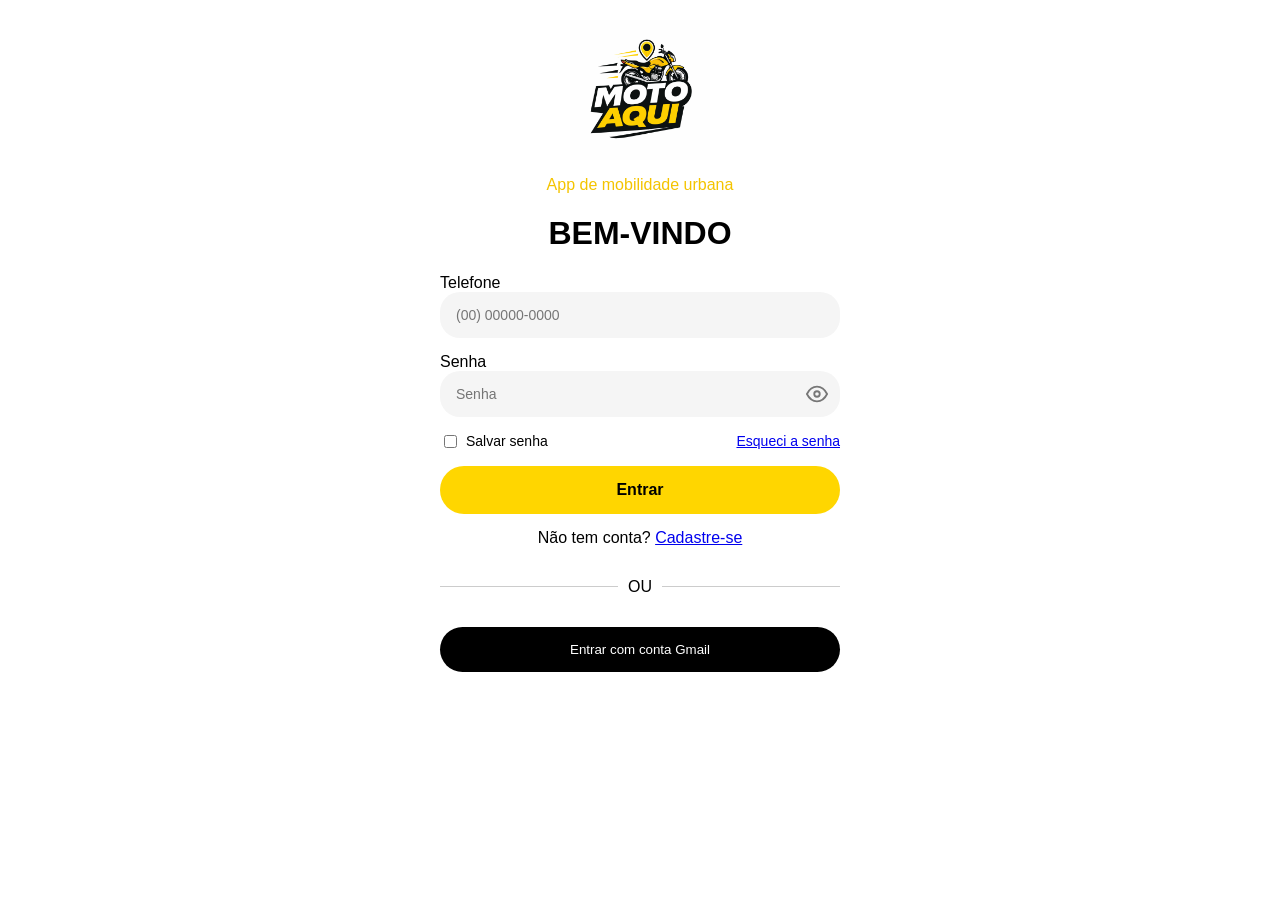
<file: pagina1/index.html>
<!DOCTYPE html>
<html lang="pt-BR">
<head>
<meta charset="UTF-8">
<meta name="viewport" content="width=device-width, initial-scale=1.0">
<title>Login</title>

<link rel="stylesheet" href="style.css">

<!-- ROTAS -->
<script src="../js/rotas.js"></script>

</head>

<body>

<div class="conteudo">

  <img src="img/logo.png" class="logo">

  <p class="sub">App de mobilidade urbana</p>

  <h1>BEM-VINDO</h1>

  <label>Telefone</label>
  <div class="input-box">
    <input type="tel" id="telefone" placeholder="(00) 00000-0000">
  </div>

  <label>Senha</label>
  <div class="input-box">
    <input type="password" id="senha" placeholder="Senha">

    <span class="eye" onclick="toggleSenha('senha', this)">
      <svg viewBox="0 0 24 24">
        <path d="M1 12C3.5 7 7.5 4 12 4s8.5 3 11 8c-2.5 5-6.5 8-11 8s-8.5-3-11-8z"/>
        <circle cx="12" cy="12" r="3"/>
      </svg>
    </span>
  </div>

  <div class="linha">
    <div class="salvar">
      <input type="checkbox" id="checkSalvar">
      <label for="checkSalvar">Salvar senha</label>
    </div>

    <a href="#">Esqueci a senha</a>
  </div>

  <button class="btn" onclick="entrar()">Entrar</button>

  <p class="cadastro">
    Não tem conta? <a href="#" onclick="irCadastro()">Cadastre-se</a>
  </p>

  <div class="ou">
    <span></span>
    <p>OU</p>
    <span></span>
  </div>

  <button class="btn-google">Entrar com conta Gmail</button>

</div>

<script src="script.js"></script>
</body>
</html>
</file>
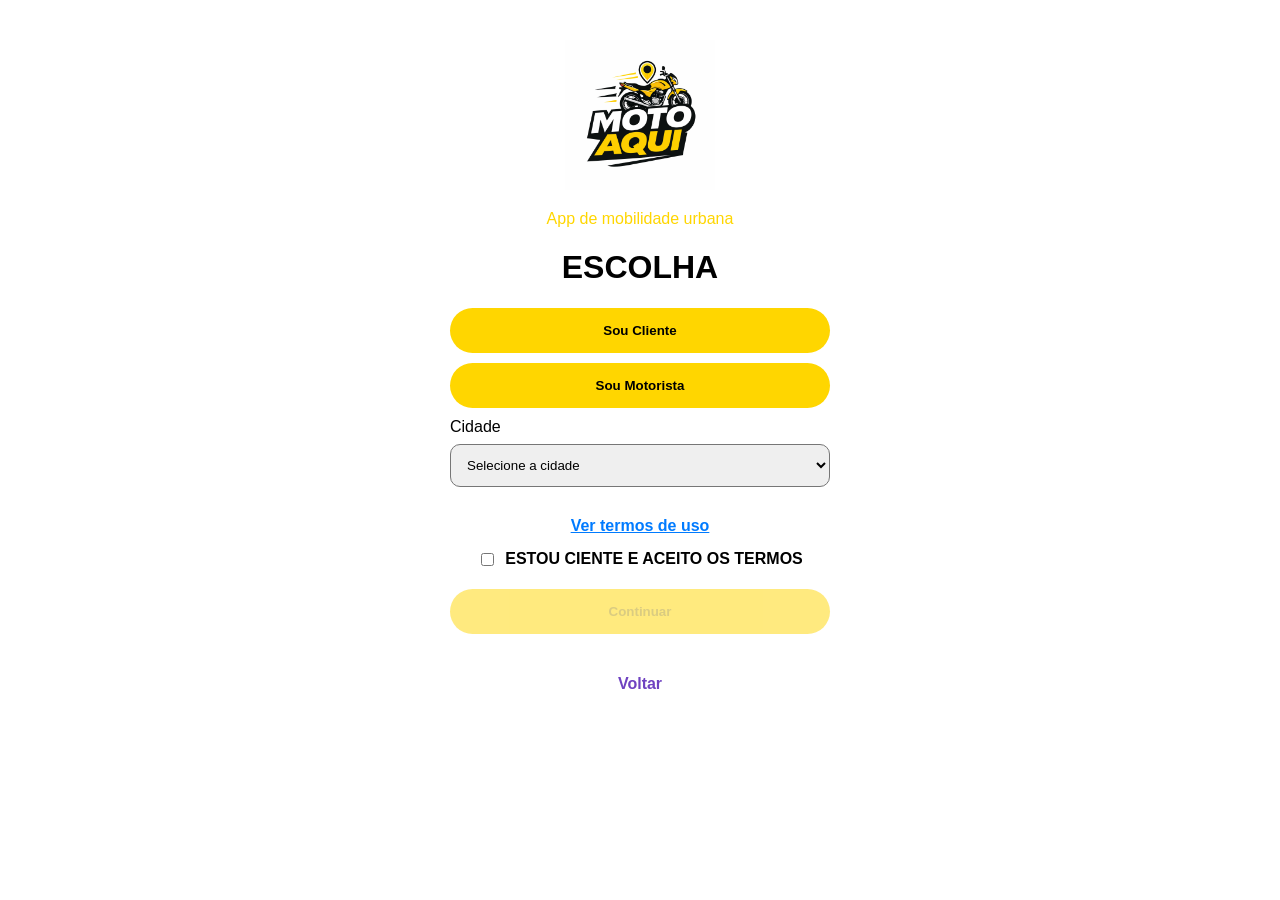
<file: pagina2/index.html>
<!DOCTYPE html>
<html lang="pt-BR">
<head>
<meta charset="UTF-8">
<meta name="viewport" content="width=device-width, initial-scale=1.0">
<title>Escolha</title>

<link rel="stylesheet" href="style.css">
<script src="../js/rotas.js"></script>
</head>

<body>

<div class="conteudo">

  <img src="img/logo.png" class="logo">

  <p class="sub">App de mobilidade urbana</p>

  <h1>ESCOLHA</h1>

  <!-- BOTÕES -->
  <button id="btnCliente" class="btn" onclick="selecionarTipo('cliente')">
    Sou Cliente
  </button>

  <button id="btnMotorista" class="btn" onclick="selecionarTipo('motorista')">
    Sou Motorista
  </button>

  <!-- CIDADE -->
  <label>Cidade</label>
  <select id="cidade">
    <option value="">Selecione a cidade</option>
    <option value="passos">Passos</option>
    <option value="outra">Outras cidades</option>
  </select>

  <!-- TERMOS LINK -->
  <a href="#" onclick="irTermos()" class="link-termos">Ver termos de uso</a>

  <!-- ACEITE -->
  <div class="aceite-termos">
    <input type="checkbox" id="aceite">
    <label for="aceite">ESTOU CIENTE E ACEITO OS TERMOS</label>
  </div>

  <!-- CONTINUAR -->
  <button id="continuar" class="btn btn-disabled" disabled onclick="continuar()">
    Continuar
  </button>

  <!-- VOLTAR -->
  <p style="text-align:center;">
  <a href="#" onclick="voltar()" class="link-voltar">Voltar</a>
</p>

</div>

<script src="script.js"></script>
</body>
</html>
</file>
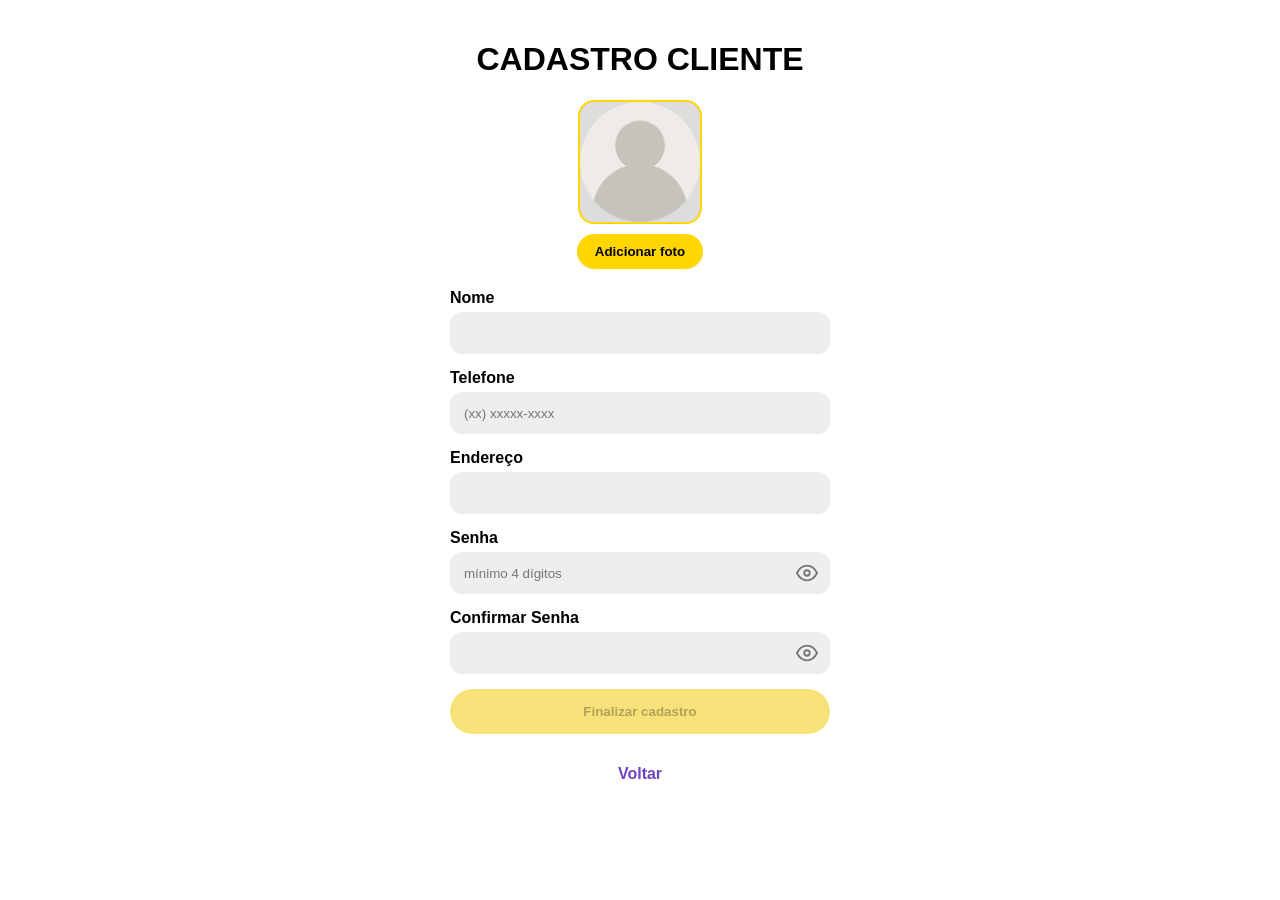
<file: pagina3/index.html>
<!DOCTYPE html>
<html lang="pt-BR">
<head>
<meta charset="UTF-8">
<meta name="viewport" content="width=device-width, initial-scale=1.0">
<title>Cadastro Cliente</title>

<link rel="stylesheet" href="style.css">
</head>

<body>

<div class="conteudo">

<h1>CADASTRO CLIENTE</h1>

<!-- FOTO -->
<div class="foto-container">
  <img id="preview" src="foto/avatar-padrao.png">
</div>

<button class="btn-foto" onclick="abrirFoto()">Adicionar foto</button>

<!-- 🔥 ESCONDIDO -->
<input type="file" id="fotoInput" accept="image/*" style="display:none;">

<label>Nome</label>
<div class="input-box">
  <input type="text" id="nome">
</div>

<label>Telefone</label>
<div class="input-box">
  <input type="tel" id="telefone" placeholder="(xx) xxxxx-xxxx">
</div>

<label>Endereço</label>
<div class="input-box">
  <input type="text" id="endereco">
</div>

<label>Senha</label>
<div class="input-box">
  <input type="password" id="senha" placeholder="mínimo 4 dígitos">

  <span class="eye" onclick="toggleSenha('senha', this)">
    <svg viewBox="0 0 24 24">
      <path d="M1 12C3.5 7 7.5 4 12 4s8.5 3 11 8c-2.5 5-6.5 8-11 8s-8.5-3-11-8z"/>
      <circle cx="12" cy="12" r="3"/>
    </svg>
  </span>
</div>

<label>Confirmar Senha</label>
<div class="input-box">
  <input type="password" id="confirmar">

  <span class="eye" onclick="toggleSenha('confirmar', this)">
    <svg viewBox="0 0 24 24">
      <path d="M1 12C3.5 7 7.5 4 12 4s8.5 3 11 8c-2.5 5-6.5 8-11 8s-8.5-3-11-8z"/>
      <circle cx="12" cy="12" r="3"/>
    </svg>
  </span>
</div>

<button class="btn" onclick="cadastrar()">Finalizar cadastro</button>

<p style="text-align:center;">
  <a href="../pagina2/" class="link-voltar">Voltar</a>
</p>

</div>

<script src="script.js"></script>

</body>
</html>
</file>
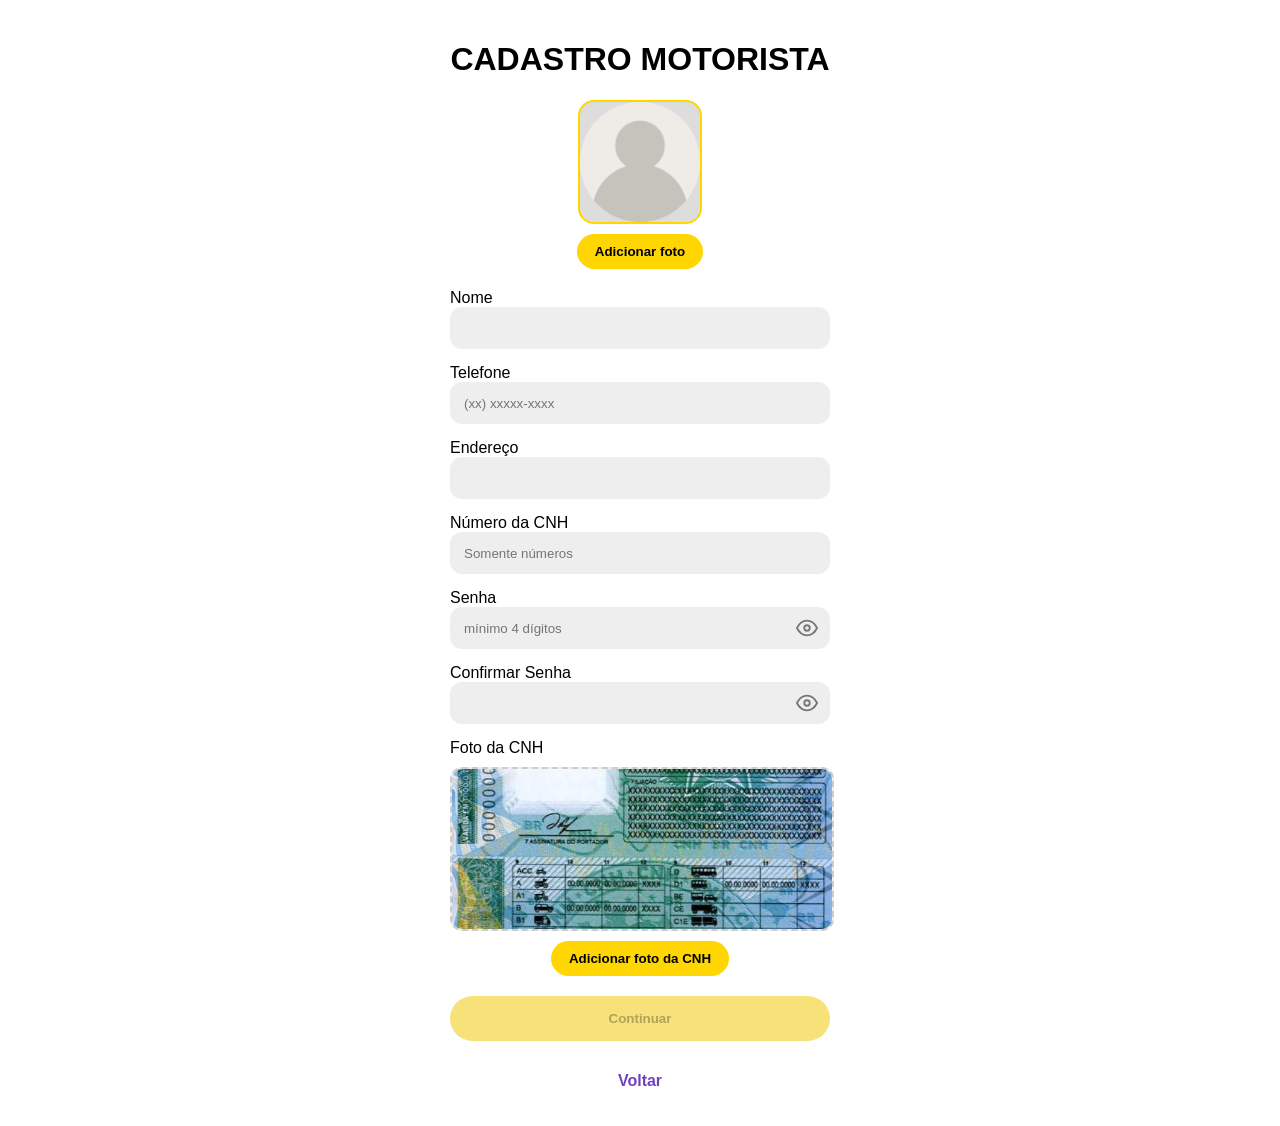
<file: pagina4/index.html>
<!DOCTYPE html>
<html lang="pt-BR">
<head>
<meta charset="UTF-8">
<meta name="viewport" content="width=device-width, initial-scale=1.0">
<title>Cadastro Motorista</title>

<link rel="stylesheet" href="style.css">
</head>

<body>

<div class="conteudo">

<h1>CADASTRO MOTORISTA</h1>

<!-- FOTO PERFIL -->
<div class="foto-container">
  <img id="previewPerfil" src="foto/avatar-padrao.png">
</div>

<button class="btn-foto" onclick="abrirFoto('perfil')">Adicionar foto</button>
<input type="file" id="fotoPerfilInput" accept="image/*" style="display:none;">

<label>Nome</label>
<div class="input-box">
  <input type="text" id="nome">
</div>

<label>Telefone</label>
<div class="input-box">
  <input type="tel" id="telefone" placeholder="(xx) xxxxx-xxxx">
</div>

<label>Endereço</label>
<div class="input-box">
  <input type="text" id="endereco">
</div>

<label>Número da CNH</label>
<div class="input-box">
  <input type="tel" id="cnh" maxlength="11" placeholder="Somente números">
</div>

<label>Senha</label>
<div class="input-box">
  <input type="password" id="senha" placeholder="mínimo 4 dígitos">

  <span class="eye" onclick="toggleSenha('senha', this)">
    <svg viewBox="0 0 24 24">
      <path d="M1 12C3.5 7 7.5 4 12 4s8.5 3 11 8c-2.5 5-6.5 8-11 8s-8.5-3-11-8z"/>
      <circle cx="12" cy="12" r="3"/>
    </svg>
  </span>
</div>

<label>Confirmar Senha</label>
<div class="input-box">
  <input type="password" id="confirmar">

  <span class="eye" onclick="toggleSenha('confirmar', this)">
    <svg viewBox="0 0 24 24">
      <path d="M1 12C3.5 7 7.5 4 12 4s8.5 3 11 8c-2.5 5-6.5 8-11 8s-8.5-3-11-8z"/>
      <circle cx="12" cy="12" r="3"/>
    </svg>
  </span>
</div>

<!-- FOTO CNH -->
<label>Foto da CNH</label>
<div class="cnh-container">
  <img id="previewCNH" src="foto/cnh-padrao.png">
</div>

<button class="btn-foto" onclick="abrirFoto('cnh')">Adicionar foto da CNH</button>
<input type="file" id="fotoCNHInput" accept="image/*" style="display:none;">

<button class="btn" onclick="cadastrarMotorista()">Continuar</button>

<p style="text-align:center;">
  <a href="../pagina2/" class="link-voltar">Voltar</a>
</p>

</div>

<script src="script.js"></script>

</body>
</html>
</file>
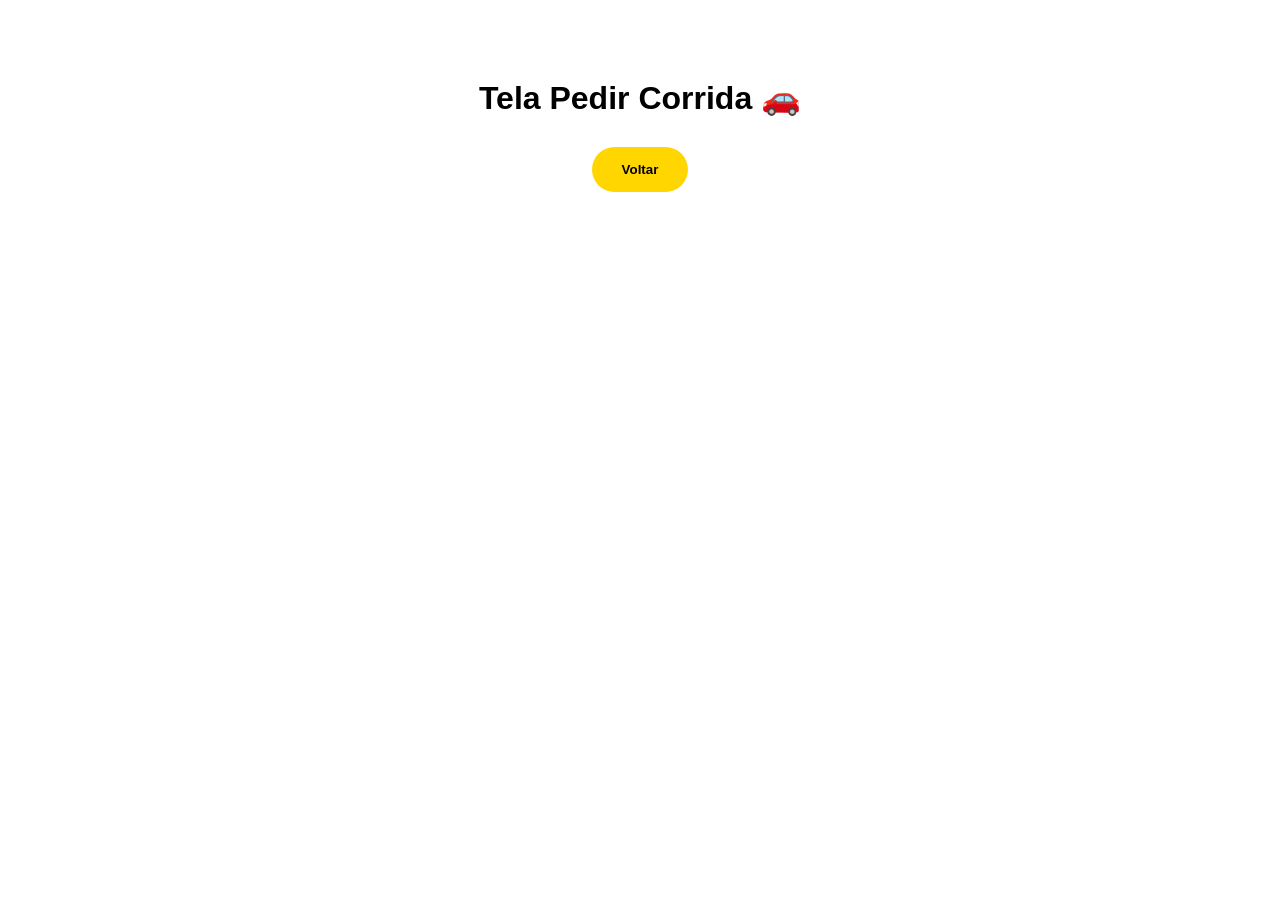
<file: pagina6/Index.html>
<!DOCTYPE html>
<html lang="pt-BR">
<head>
<meta charset="UTF-8">
<meta name="viewport" content="width=device-width, initial-scale=1.0">
<title>Pedir Corrida</title>

<style>
body{
  font-family:Arial;
  text-align:center;
  padding:50px;
}

h1{
  margin-bottom:30px;
}

.btn{
  padding:15px 30px;
  border:none;
  border-radius:25px;
  background:#FFD600;
  font-weight:bold;
}
</style>

</head>

<body>

<h1>Tela Pedir Corrida 🚗</h1>

<button class="btn" onclick="voltar()">Voltar</button>

<script>
function voltar(){
  window.location.href = "../pagina1/index.html";
}
</script>

</body>
</html>
</file>
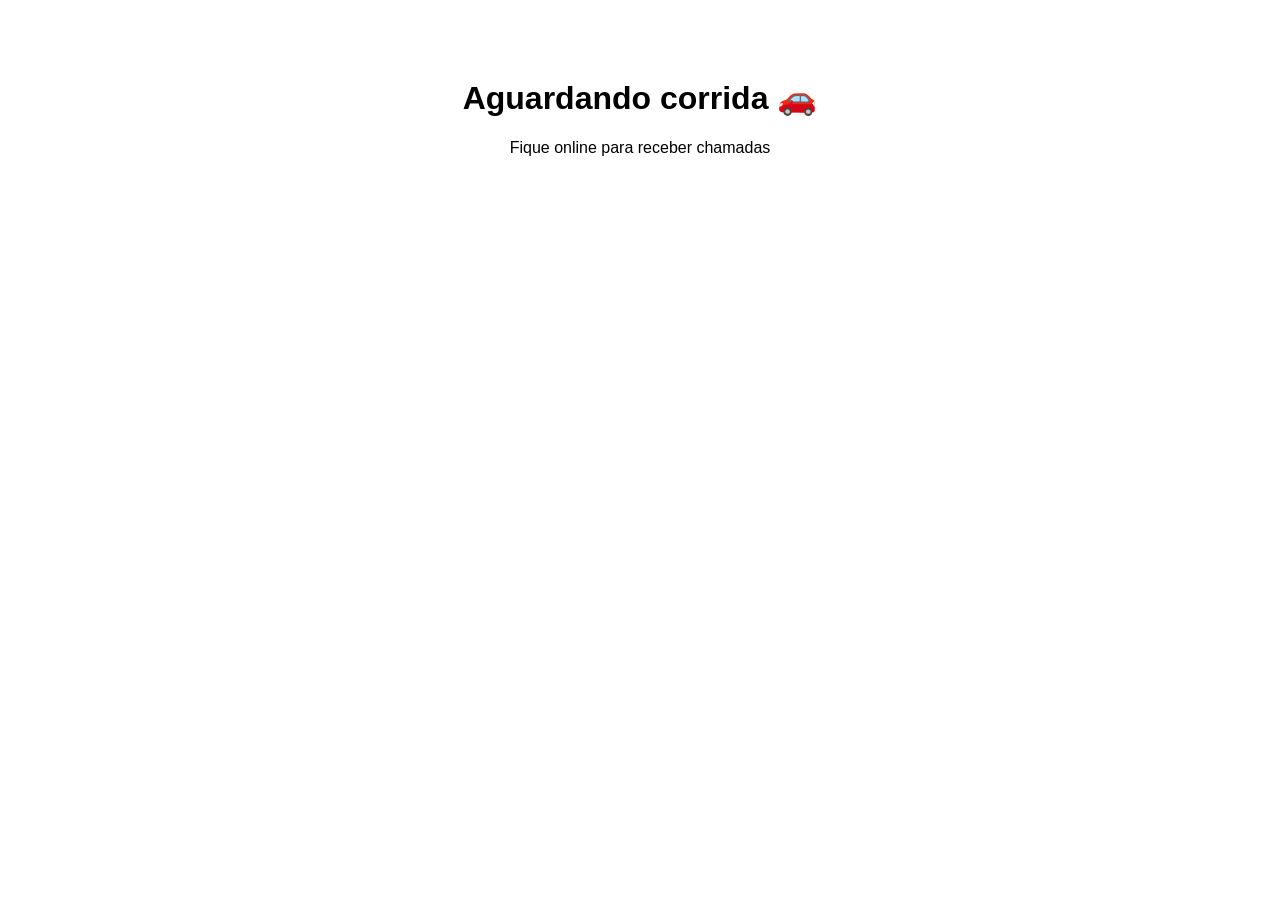
<file: pagina8/index.html>
<!DOCTYPE html>
<html lang="pt-BR">
<head>
<meta charset="UTF-8">
<meta name="viewport" content="width=device-width, initial-scale=1.0">
<title>Aguardando Corrida</title>

<style>
body{
  font-family:Arial;
  text-align:center;
  padding:50px;
}
</style>

</head>

<body>

<h1>Aguardando corrida 🚗</h1>

<p>Fique online para receber chamadas</p>

</body>
</html>
</file>
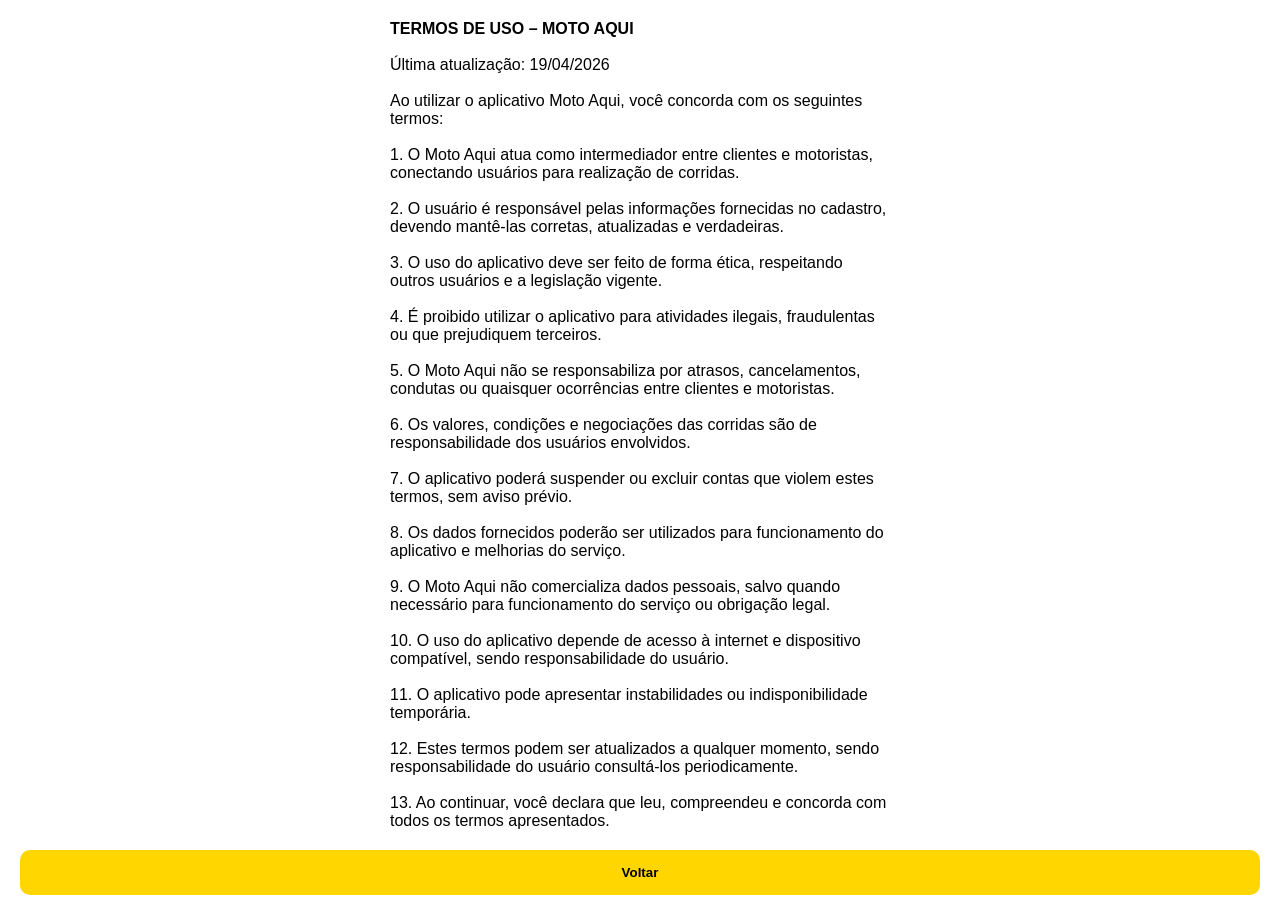
<file: pagina2/termos/termos.html>
<!DOCTYPE html>
<html lang="pt-BR">
<head>
<meta charset="UTF-8">
<meta name="viewport" content="width=device-width, initial-scale=1.0">
<title>Termos de Uso</title>

<style>
body{
  font-family:Arial;
  margin:0;
  padding:20px;
  background:#ffffff;
}

#conteudo{
  max-width:500px;
  margin:0 auto;
}

button{
  width:100%;
  padding:15px;
  margin-top:20px;
  border:none;
  border-radius:10px;
  background:#FFD600;
  font-weight:bold;
}
</style>
</head>

<body>

<div id="conteudo"></div>

<button onclick="voltar()">Voltar</button>

<script src="termos.js"></script>

<script>
document.getElementById("conteudo").innerHTML = window.termosApp.texto;

function voltar(){
  window.history.back();
}
</script>

</body>
</html>
</file>
<file: pagina1/style.css>
/* BASE */
body{
  margin:0;
  font-family:Arial;
  background:#ffffff;
}

/* CONTEÚDO PRINCIPAL */
.conteudo{
  max-width:400px;
  margin:0 auto;
  padding:20px;
}

/* LOGO */
.logo{
  width:140px;
  display:block;
  margin:0 auto 10px;
}

.sub{
  text-align:center;
  color:#f4c400;
}

/* INPUT */
.input-box{
  position:relative;
  background:#f5f5f5;
  border-radius:20px;
  padding:14px;
  margin-bottom:15px;
}

.input-box input{
  width:100%;
  border:none;
  outline:none;
  background:none;
  font-size:14px;
}

/* OLHO */
.eye{
  position:absolute;
  right:12px;
  top:50%;
  transform:translateY(-50%);
  width:22px;
  height:22px;
  cursor:pointer;
}

.eye svg{
  width:100%;
  height:100%;
}

.eye path,
.eye circle{
  stroke:#777;
  stroke-width:2;
  fill:none;
}

.eye.off path,
.eye.off circle{
  stroke:red;
}

.eye.off::after{
  content:"";
  position:absolute;
  width:22px;
  height:2px;
  background:red;
  transform:rotate(45deg);
  top:50%;
  left:0;
}

/* LINHA */
.linha{
  display:flex;
  justify-content:space-between;
  align-items:center;
  font-size:14px;
  margin-bottom:15px;
}

.salvar{
  display:flex;
  align-items:center;
  gap:6px;
}

/* BOTÃO */
.btn{
  width:100%;
  padding:15px;
  border:none;
  border-radius:30px;
  background:#FFD600;
  font-weight:bold;
  font-size:16px;
}

.btn-google{
  width:100%;
  padding:15px;
  border:none;
  border-radius:30px;
  background:#000;
  color:#fff;
  margin-top:15px;
}

/* TEXTO */
h1{
  text-align:center;
}

.cadastro{
  text-align:center;
  margin:15px 0;
}

.ou{
  display:flex;
  align-items:center;
  gap:10px;
}

.ou span{
  flex:1;
  height:1px;
  background:#ccc;
}
</file>
<file: pagina2/style.css>
/* BASE */
body{
  margin:0;
  font-family:Arial;
  background:#ffffff;
}

/* CONTEÚDO */
.conteudo{
  max-width:380px;
  margin:auto;
  padding:20px;
}

/* LOGO */
.logo{
  display:block;
  margin:20px auto;
  width:150px;
}

/* SUBTÍTULO */
.sub{
  text-align:center;
  color:#FFD600;
}

/* TÍTULO */
h1{
  text-align:center;
}

/* BOTÃO */
.btn{
  width:100%;
  padding:15px;
  border:none;
  border-radius:25px;
  background:#FFD600;
  font-weight:bold;
  margin-bottom:10px;
  cursor:pointer;
}

/* BOTÃO SELECIONADO */
.btn-selecionado{
  background:#FFD600;
  opacity:1;
}

/* BOTÃO APAGADO */
.btn-apagado{
  background:#FFE680;
  opacity:0.6;
}

/* BOTÃO DESATIVADO */
.btn-disabled{
  opacity:0.5;
}

/* SELECT (CIDADE) */
select{
  width:100%;
  padding:12px;
  border-radius:10px;
  margin-top:8px;
  margin-bottom:15px;
}

/* LINK TERMOS */
.link-termos{
  display:block;
  text-align:center;
  margin:15px 0;
  color:#007bff;
  font-weight:bold;
}

/* CHECKBOX + TEXTO CENTRALIZADO */
.aceite-termos{
  display:flex;
  justify-content:center;   /* centraliza */
  align-items:center;
  gap:8px;
  margin-top:15px;
  margin-bottom:20px;       /* espaço até o botão */
  font-weight:bold;
  text-align:center;
}

/* VOLTAR PADRÃO NOVO */
.link-voltar{
  display:inline-block;
  margin-top:15px;
  color:#6f42c1;
  font-weight:bold;
  text-decoration:none;
}

.link-voltar:active{
  opacity:0.7;
}
</file>
<file: pagina3/style.css>
body{
  margin:0;
  font-family:Arial;
  background:#ffffff;
}

.conteudo{
  max-width:380px;
  margin:auto;
  padding:20px;
}

h1{
  text-align:center;
}

label{
  display:block;
  margin-bottom:5px;
  font-weight:bold;
}

.input-box{
  position:relative;
  background:#eee;
  border-radius:12px;
  padding:12px;
  margin-bottom:15px;
}

.input-box input{
  width:100%;
  border:none;
  outline:none;
  background:none;
}

/* BOTÃO PRINCIPAL */
.btn{
  width:100%;
  padding:15px;
  border:none;
  border-radius:25px;
  background:#FFD600;
  font-weight:bold;
}

/* FOTO */
.foto-container{
  width:120px;
  height:120px;
  margin:0 auto 10px;
  border-radius:16px;
  overflow:hidden;
  border:2px solid #FFD600;
  background:#ddd;
}

.foto-container img{
  width:100%;
  height:100%;
  object-fit:cover;
}

/* BOTÃO FOTO */
.btn-foto{
  display:block;
  margin:10px auto 20px;
  padding:10px 18px;
  border:none;
  border-radius:25px;
  background:#FFD600;
  font-weight:bold;
  cursor:pointer;
}

/* INPUT ESCONDIDO */
#fotoInput{
  display:none;
}

/* 👁️ OLHO IGUAL PÁGINA 1 */
.eye{
  position:absolute;
  right:12px;
  top:50%;
  transform:translateY(-50%);
  width:22px;
  height:22px;
  cursor:pointer;
}

.eye svg{
  width:100%;
  height:100%;
}

.eye path,
.eye circle{
  stroke:#777;
  stroke-width:2;
  fill:none;
}

.eye.off path,
.eye.off circle{
  stroke:red;
}

.eye.off::after{
  content:"";
  position:absolute;
  width:22px;
  height:2px;
  background:red;
  transform:rotate(45deg);
  top:50%;
  left:0;
}

/* 🔴 linha do X */
.eye.off::after{
  content: "";
  position: absolute;
  width: 20px;
  height: 2px;
  background: red;
  top: 50%;
  left: 0;
  transform: rotate(45deg);
}
.link-voltar{
  display:inline-block;
  margin-top:15px;
  color:#6f42c1;
  font-weight:bold;
  text-decoration:none;
}

.link-voltar:active{
  opacity:0.7;
}
</file>
<file: pagina4/style.css>
body{
  margin:0;
  font-family:Arial;
  background:#ffffff;
}

.conteudo{
  max-width:380px;
  margin:auto;
  padding:20px;
}

h1{
  text-align:center;
}

/* INPUT */
.input-box{
  position:relative;
  background:#eee;
  border-radius:12px;
  padding:12px;
  margin-bottom:15px;
}

.input-box input{
  width:100%;
  border:none;
  outline:none;
  background:none;
}

/* BOTÃO */
.btn{
  width:100%;
  padding:15px;
  border:none;
  border-radius:25px;
  background:#FFD600;
  font-weight:bold;
}

/* FOTO PERFIL */
.foto-container{
  width:120px;
  height:120px;
  margin:0 auto 10px;
  border-radius:16px;
  overflow:hidden;
  border:2px solid #FFD600;
  background:#ddd;
}

.foto-container img{
  width:100%;
  height:100%;
  object-fit:cover;
}

/* FOTO CNH */
.cnh-container{
  width:100%;
  height:160px;
  margin:10px 0;
  border-radius:12px;
  overflow:hidden;
  border:2px dashed #ccc;
  background:#eee;
}

.cnh-container img{
  width:100%;
  height:100%;
  object-fit:cover;
}

/* BOTÃO FOTO */
.btn-foto{
  display:block;
  margin:10px auto 20px;
  padding:10px 18px;
  border:none;
  border-radius:25px;
  background:#FFD600;
  font-weight:bold;
  cursor:pointer;
}

/* INPUT ESCONDIDO */
input[type="file"]{
  display:none;
}

/* OLHO */
.eye{
  position:absolute;
  right:12px;
  top:50%;
  transform:translateY(-50%);
  width:22px;
  height:22px;
  cursor:pointer;
}

.eye svg{
  width:100%;
  height:100%;
}

.eye path,
.eye circle{
  stroke:#777;
  stroke-width:2;
  fill:none;
}

.eye.off path,
.eye.off circle{
  stroke:red;
}

.eye.off::after{
  content:"";
  position:absolute;
  width:22px;
  height:2px;
  background:red;
  transform:rotate(45deg);
  top:50%;
  left:0;
}

/* 🔙 VOLTAR (IGUAL PÁGINA 2) */
.link-voltar{
  display:inline-block;
  margin-top:15px;
  color:#6f42c1;
  font-weight:bold;
  text-decoration:none;
}

.link-voltar:active{
  opacity:0.7;
}
</file>
